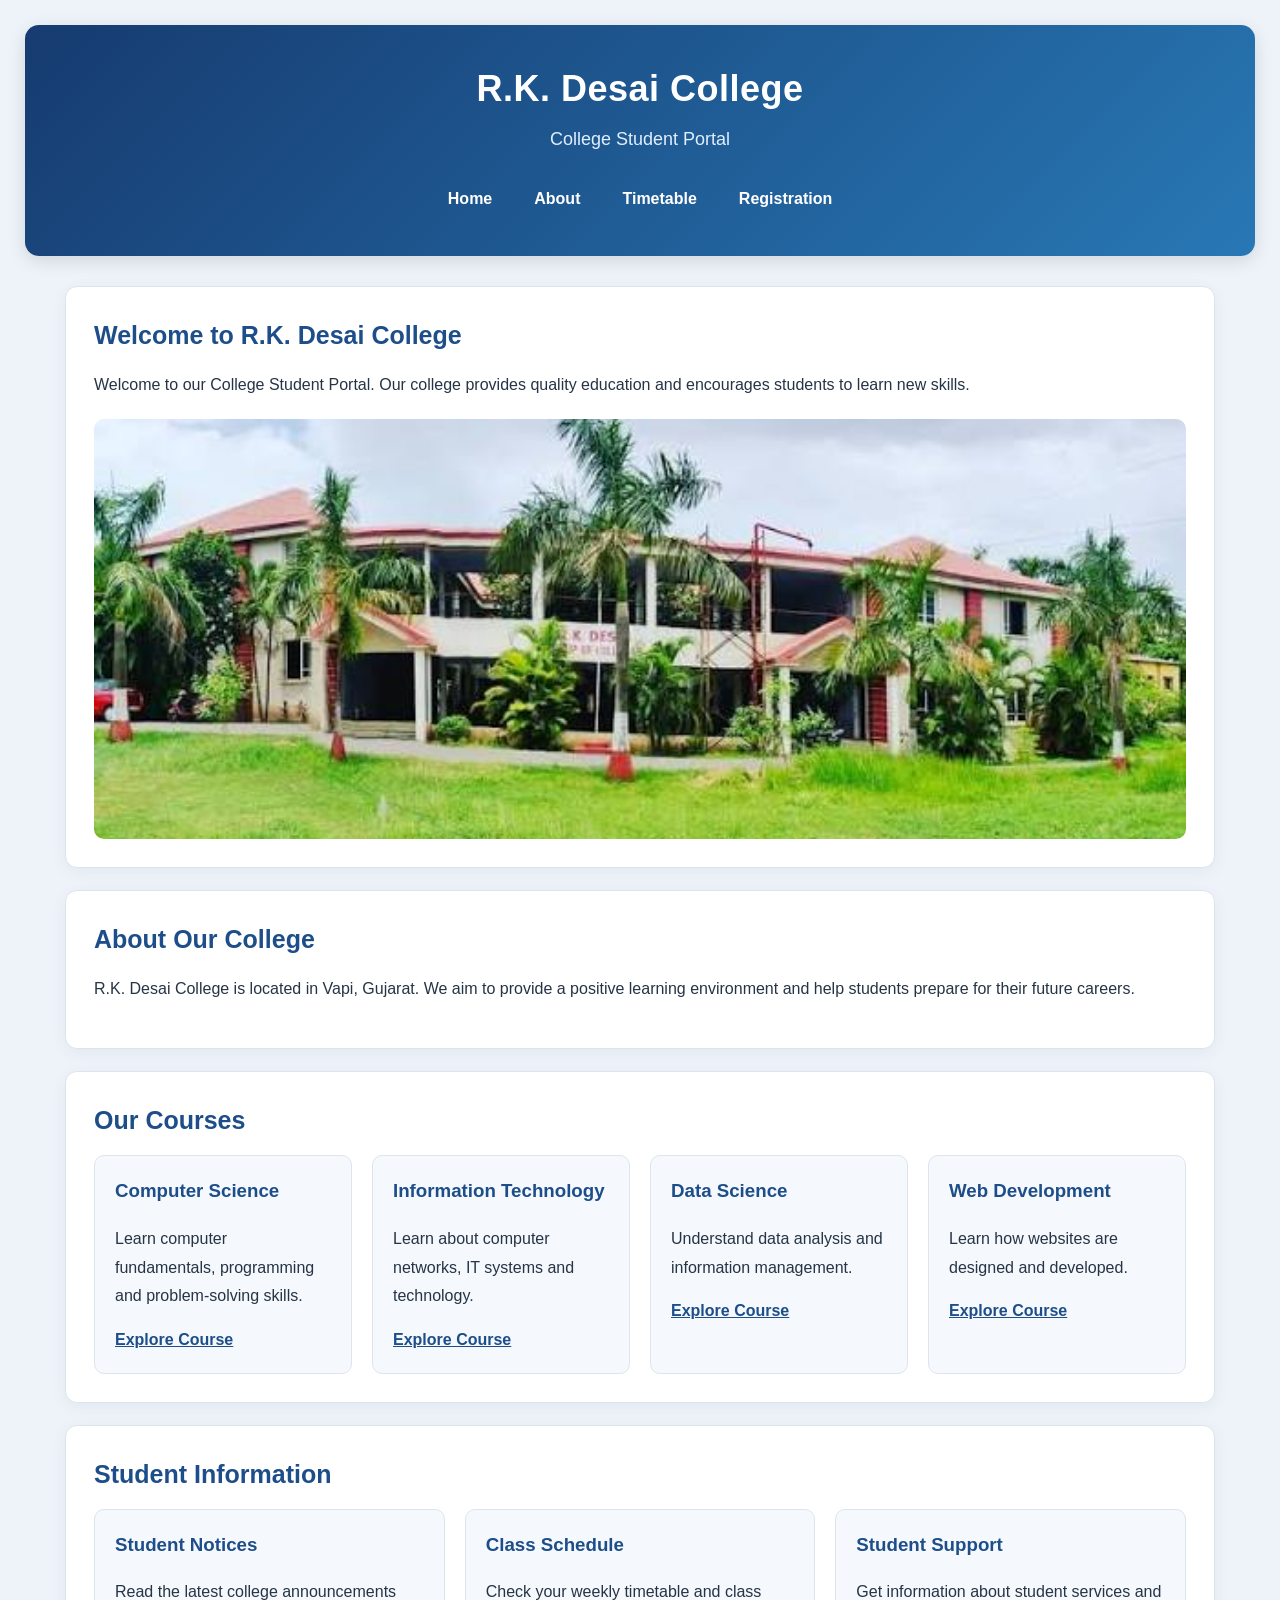
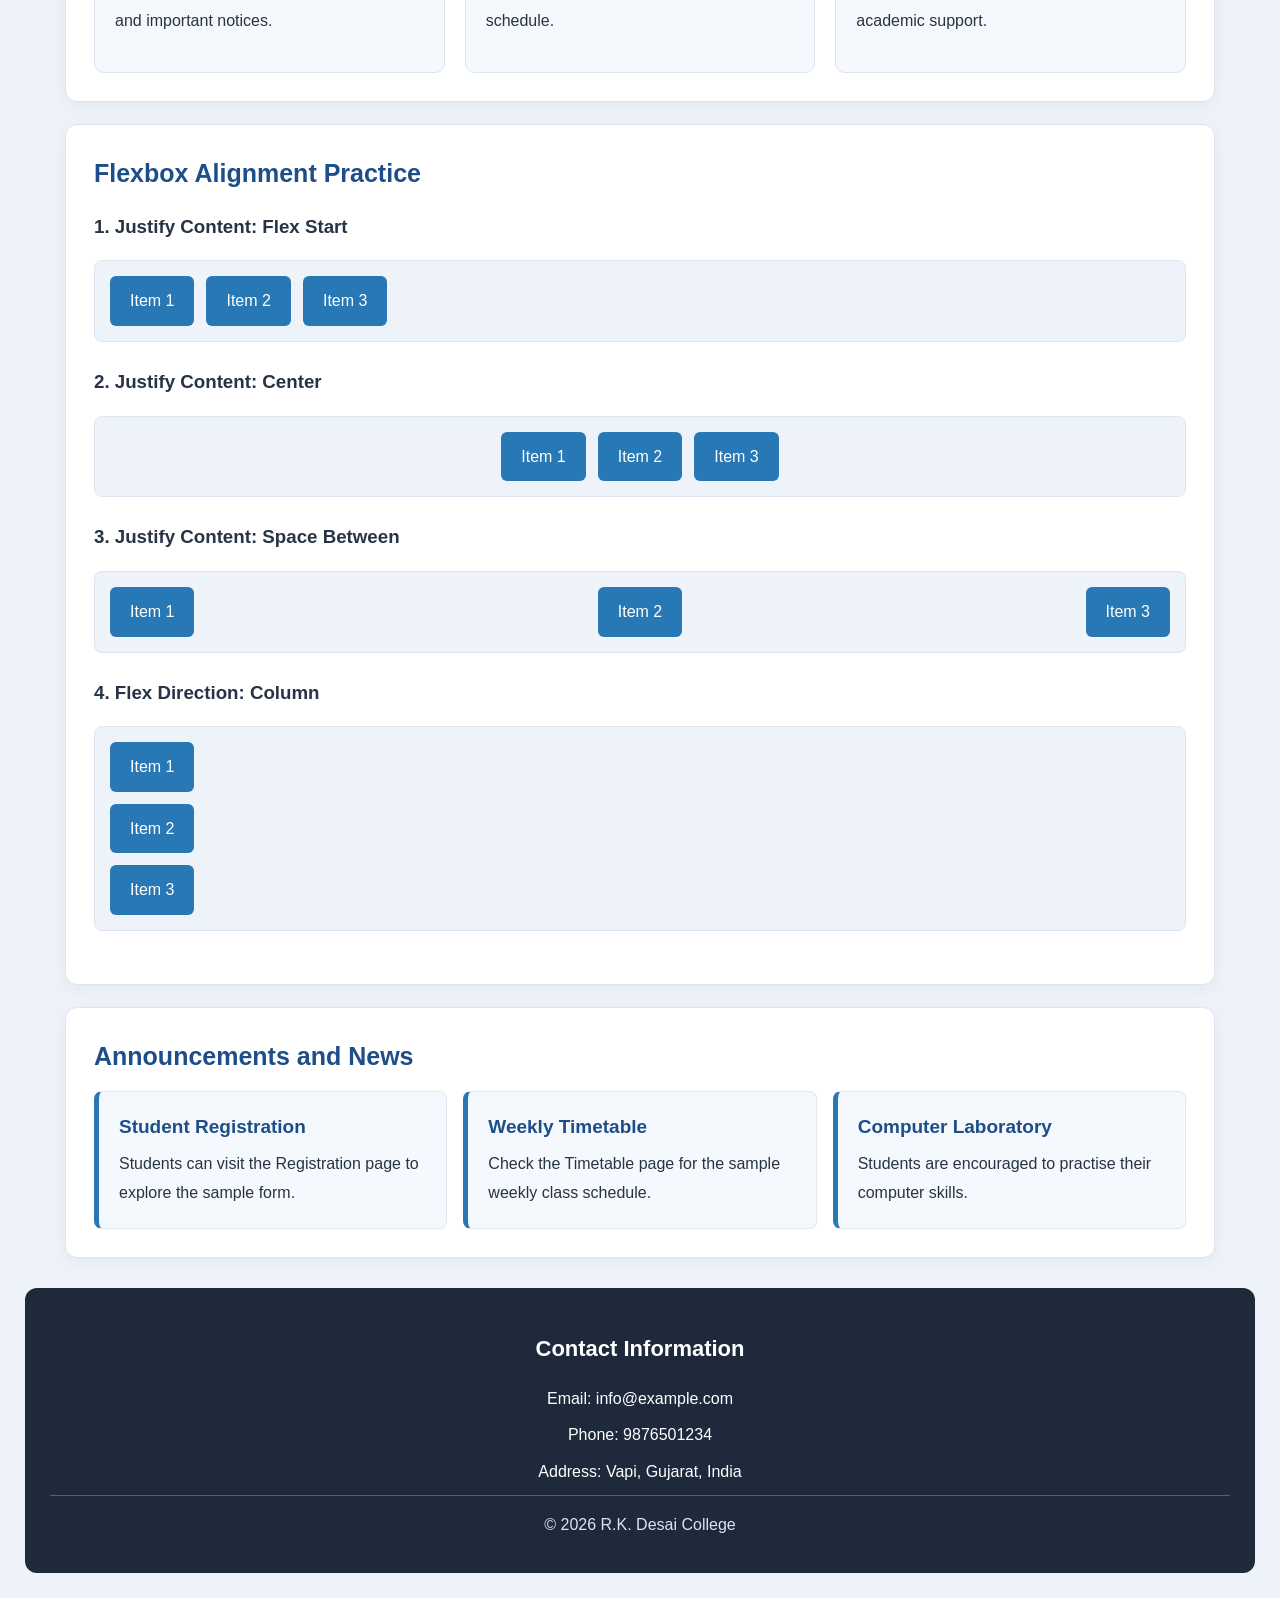
<file: index.html>
<!DOCTYPE html>
<html lang="en">
<head>
    <meta charset="UTF-8">
    <meta name="viewport" content="width=device-width, initial-scale=1.0">
    <title>Home - R.K. Desai College Student Portal</title>
    <link rel="stylesheet" href="css/style.css">
</head>
<body>

    <!-- Header and Navigation -->
    <header>
        <h1 id="main-title">R.K. Desai College</h1>
        <p class="tagline">College Student Portal</p>

        <nav aria-label="Main navigation">
            <a href="index.html">Home</a>
            <a href="about.html">About</a>
            <a href="timetable.html">Timetable</a>
            <a href="registration.html">Registration</a>
        </nav>
    </header>

    <main>

        <!-- Welcome Section -->
        <section class="section">
            <h2>Welcome to R.K. Desai College</h2>

            <p>
                Welcome to our College Student Portal.
                Our college provides quality education and
                encourages students to learn new skills.
            </p>

            <img src="assets/images/college.jpg"
                 alt="College campus building"
                 width="400">
        </section>

        <!-- About College -->
        <section class="section">
            <h2>About Our College</h2>

            <p>
                R.K. Desai College is located in Vapi, Gujarat.
                We aim to provide a positive learning environment
                and help students prepare for their future careers.
            </p>
        </section>

        <!-- Part C: Course Cards -->
        <section class="section">
            <h2>Our Courses</h2>

            <div class="course-container">

                <article class="course-card">
                    <h3>Computer Science</h3>
                    <p>
                        Learn computer fundamentals,
                        programming and problem-solving skills.
                    </p>
                    <a href="#">Explore Course</a>
                </article>

                <article class="course-card">
                    <h3>Information Technology</h3>
                    <p>
                        Learn about computer networks,
                        IT systems and technology.
                    </p>
                    <a href="#">Explore Course</a>
                </article>

                <article class="course-card">
                    <h3>Data Science</h3>
                    <p>
                        Understand data analysis and
                        information management.
                    </p>
                    <a href="#">Explore Course</a>
                </article>

                <article class="course-card">
                    <h3>Web Development</h3>
                    <p>
                        Learn how websites are designed
                        and developed.
                    </p>
                    <a href="#">Explore Course</a>
                </article>

            </div>
        </section>

        <!-- Part A: Box Model Practice -->
        <section class="section">
            <h2>Student Information</h2>

            <div class="info-container">

                <article class="info-card">
                    <h3>Student Notices</h3>
                    <p>
                        Read the latest college announcements
                        and important notices.
                    </p>
                </article>

                <article class="info-card">
                    <h3>Class Schedule</h3>
                    <p>
                        Check your weekly timetable
                        and class schedule.
                    </p>
                </article>

                <article class="info-card">
                    <h3>Student Support</h3>
                    <p>
                        Get information about student
                        services and academic support.
                    </p>
                </article>

            </div>
        </section>

        <!-- Part D: Flexbox Alignment Practice -->
        <section class="section">
            <h2>Flexbox Alignment Practice</h2>

            <h3>1. Justify Content: Flex Start</h3>
            <div class="flex-demo start">
                <div>Item 1</div>
                <div>Item 2</div>
                <div>Item 3</div>
            </div>

            <h3>2. Justify Content: Center</h3>
            <div class="flex-demo center">
                <div>Item 1</div>
                <div>Item 2</div>
                <div>Item 3</div>
            </div>

            <h3>3. Justify Content: Space Between</h3>
            <div class="flex-demo between">
                <div>Item 1</div>
                <div>Item 2</div>
                <div>Item 3</div>
            </div>

            <h3>4. Flex Direction: Column</h3>
            <div class="flex-demo column">
                <div>Item 1</div>
                <div>Item 2</div>
                <div>Item 3</div>
            </div>
        </section>

        <!-- Announcements -->
        <section class="section">
            <h2>Announcements and News</h2>

            <div class="news-container">

                <article class="news-card">
                    <h3>Student Registration</h3>
                    <p>
                        Students can visit the Registration page
                        to explore the sample form.
                    </p>
                </article>

                <article class="news-card">
                    <h3>Weekly Timetable</h3>
                    <p>
                        Check the Timetable page for the
                        sample weekly class schedule.
                    </p>
                </article>

                <article class="news-card">
                    <h3>Computer Laboratory</h3>
                    <p>
                        Students are encouraged to practise
                        their computer skills.
                    </p>
                </article>

            </div>
        </section>

    </main>

    <!-- Footer -->
    <footer class="footer">
        <h2>Contact Information</h2>

        <p>Email: info@example.com</p>
        <p>Phone: 9876501234</p>
        <p>Address: Vapi, Gujarat, India</p>

        <p class="copyright">
            &copy; 2026 R.K. Desai College
        </p>
    </footer>

</body>
</html>
</file>
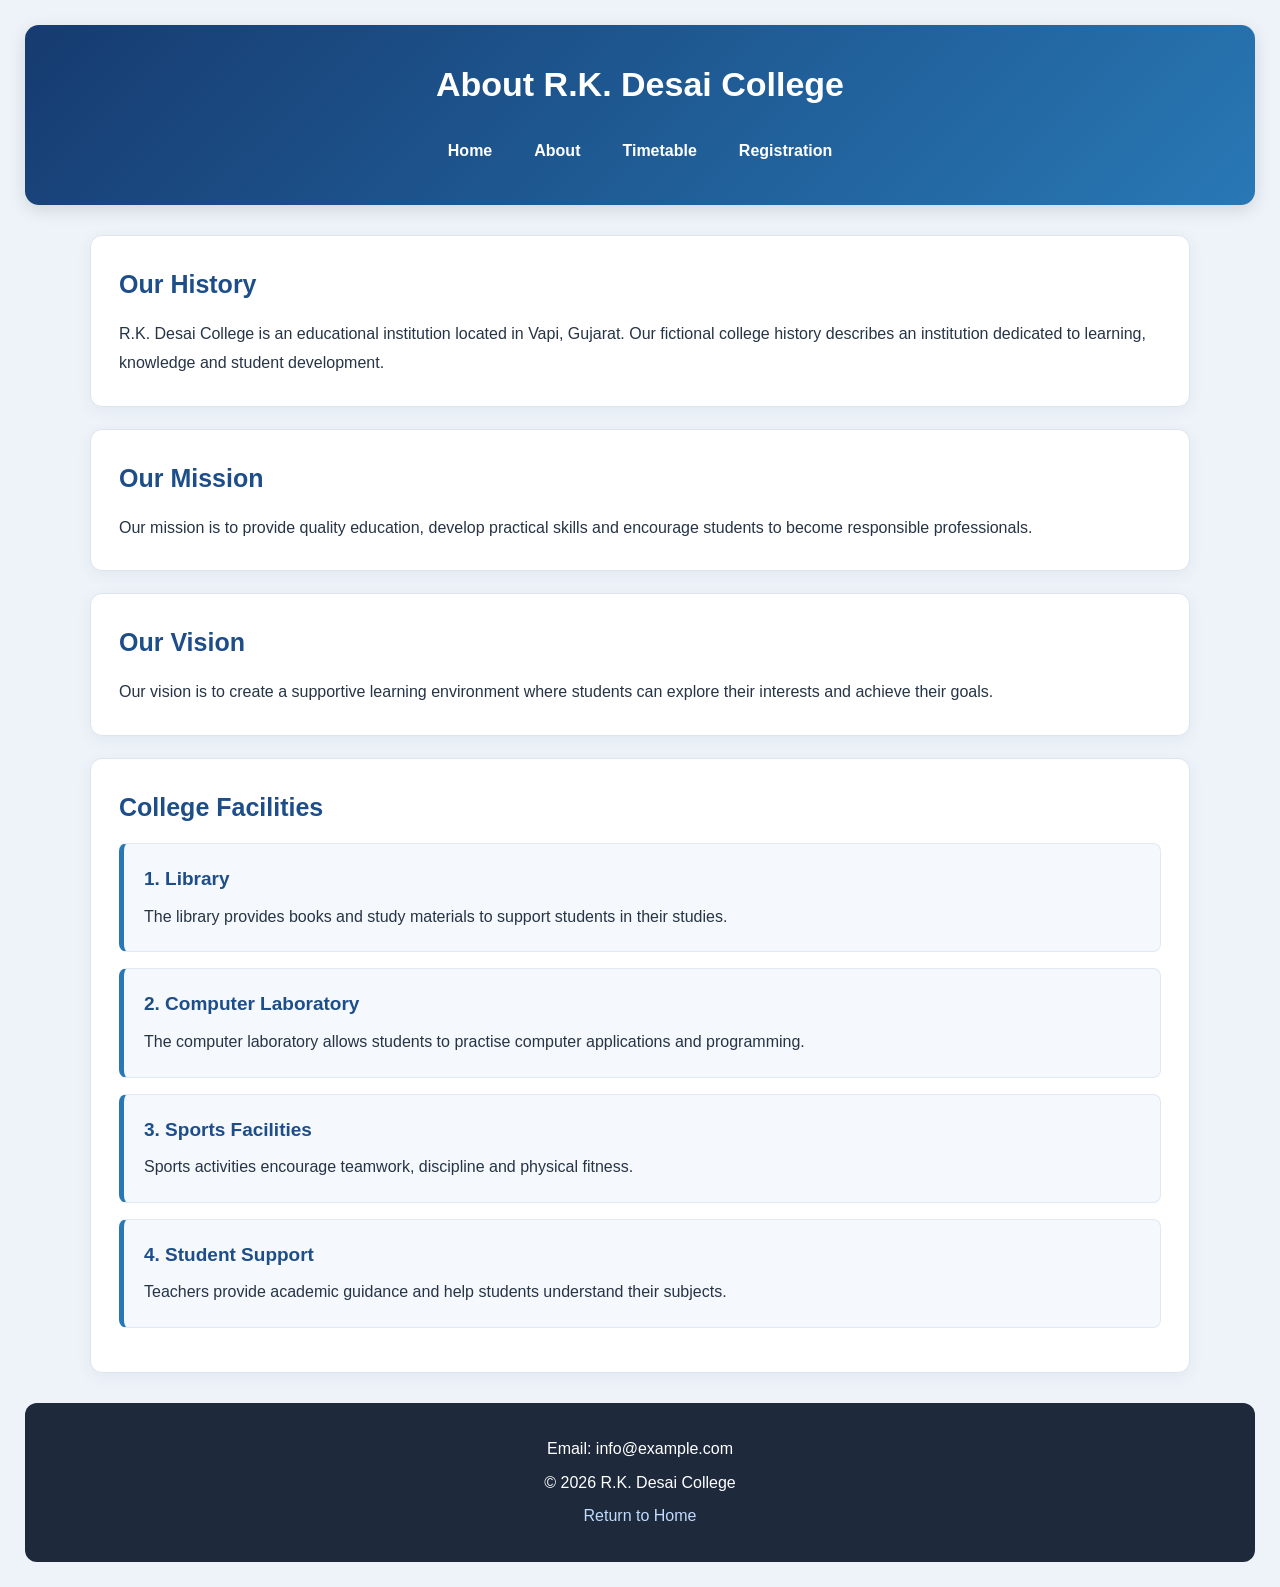
<file: about.html>
<!DOCTYPE html>
<html lang="en">
<head>
    <meta charset="UTF-8">
    <meta name="viewport" content="width=device-width, initial-scale=1.0">
    <title>About Us - R.K. Desai College Student Portal</title>
    <link rel="stylesheet" href="css/about.css">
</head>
<body>
    <header>
        <h1 id="main-title">About R.K. Desai College</h1>

        <nav aria-label="Main navigation">
            <a href="index.html">Home</a>
            <a href="about.html">About</a>
            <a href="timetable.html">Timetable</a>
            <a href="registration.html">Registration</a>
        </nav>
    </header>

    <main>
        <section class="section">
            <h2>Our History</h2>
            <p>
                R.K. Desai College is an educational institution
                located in Vapi, Gujarat. Our fictional college
                history describes an institution dedicated to learning,
                knowledge and student development.
            </p>
        </section>

        <section class="section">
            <h2>Our Mission</h2>
            <p>
                Our mission is to provide quality education,
                develop practical skills and encourage students
                to become responsible professionals.
            </p>
        </section>

        <section class="section">
            <h2>Our Vision</h2>
            <p>
                Our vision is to create a supportive learning
                environment where students can explore their
                interests and achieve their goals.
            </p>
        </section>

        <section class="section">
            <h2>College Facilities</h2>

            <article class="facility-card">
                <h3>1. Library</h3>
                <p>
                    The library provides books and study materials
                    to support students in their studies.
                </p>
            </article>

            <article class="facility-card">
                <h3>2. Computer Laboratory</h3>
                <p>
                    The computer laboratory allows students to
                    practise computer applications and programming.
                </p>
            </article>

            <article class="facility-card">
                <h3>3. Sports Facilities</h3>
                <p>
                    Sports activities encourage teamwork,
                    discipline and physical fitness.
                </p>
            </article>

            <article class="facility-card">
                <h3>4. Student Support</h3>
                <p>
                    Teachers provide academic guidance and help
                    students understand their subjects.
                </p>
            </article>
        </section>
    </main>

    <footer class="footer">
        <p>Email: info@example.com</p>
        <p>&copy; 2026 R.K. Desai College</p>
        <p><a href="index.html">Return to Home</a></p>
    </footer>
</body>
</html>
</file>
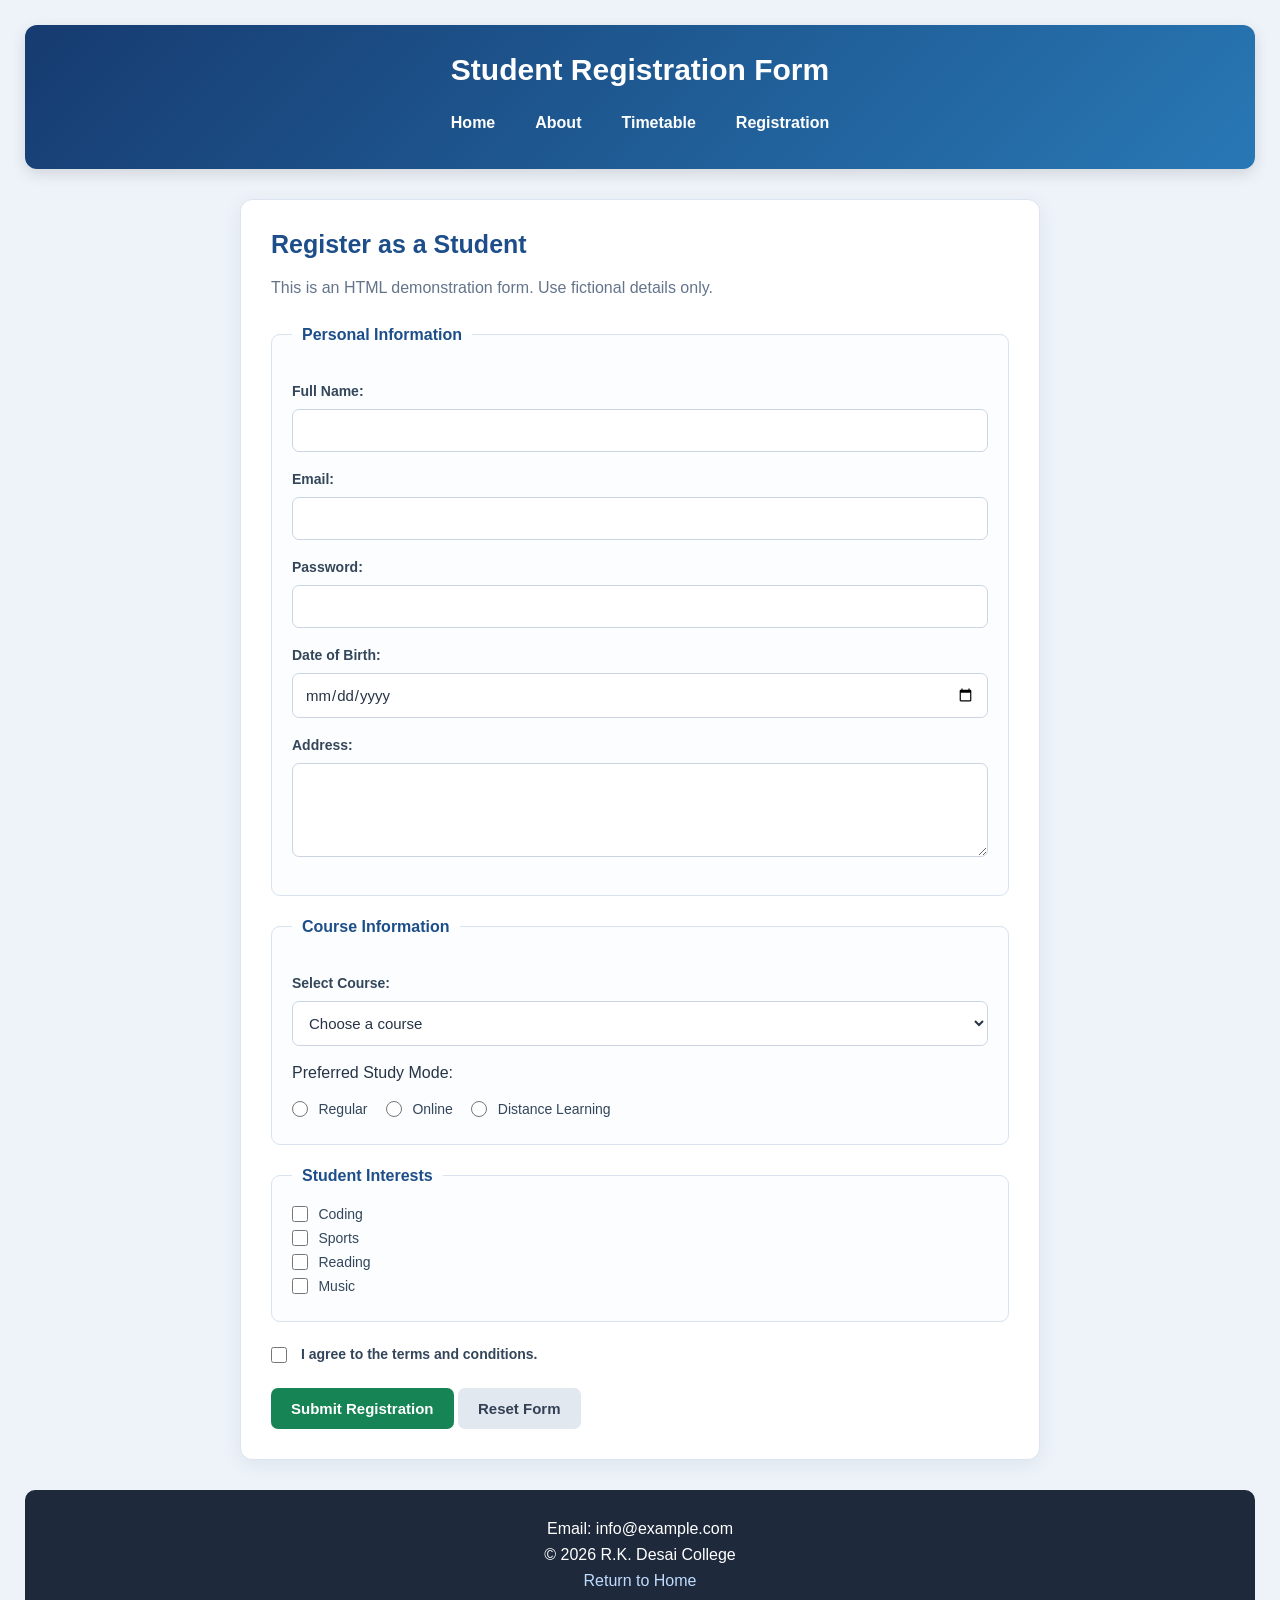
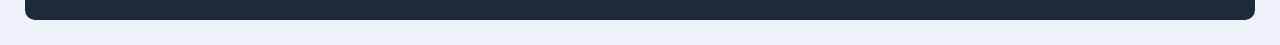
<file: registration.html>
<!DOCTYPE html>
<html lang="en">
<head>
    <meta charset="UTF-8">
    <meta name="viewport" content="width=device-width, initial-scale=1.0">
    <title>Student Registration - R.K. Desai College Student Portal</title>
    <link rel="stylesheet" href="css/registration.css">
</head>
<body>
    <header>
        <h1 id="main-title">Student Registration Form</h1>

        <nav aria-label="Main navigation">
            <a href="index.html">Home</a>
            <a href="about.html">About</a>
            <a href="timetable.html">Timetable</a>
            <a href="registration.html">Registration</a>
        </nav>
    </header>

    <main>
        <section class="section">
            <h2>Register as a Student</h2>
            <p>
                This is an HTML demonstration form.
                Use fictional details only.
            </p>

            <form action="#" method="post">
                <fieldset>
                    <legend>Personal Information</legend>

                    <p>
                        <label for="fullname">Full Name:</label>
                        <input type="text" id="fullname"
                               name="fullname" required>
                    </p>

                    <p>
                        <label for="email">Email:</label>
                        <input type="email" id="email"
                               name="email" required>
                    </p>

                    <p>
                        <label for="password">Password:</label>
                        <input type="password" id="password"
                               name="password" minlength="6" required>
                    </p>

                    <p>
                        <label for="dob">Date of Birth:</label>
                        <input type="date" id="dob" name="dob" required>
                    </p>

                    <p>
                        <label for="address">Address:</label>
                        <textarea id="address" name="address"
                                  rows="4" cols="30"></textarea>
                    </p>
                </fieldset>

                <fieldset>
                    <legend>Course Information</legend>

                    <p>
                        <label for="course">Select Course:</label>
                        <select id="course" name="course" required>
                            <option value="">Choose a course</option>
                            <option value="BCA">BCA</option>
                            <option value="BBA">BBA</option>
                            <option value="BCom">B.Com</option>
                        </select>
                    </p>

                    <p>Preferred Study Mode:</p>

                    <input type="radio" id="regular" name="mode"
                           value="Regular" required>
                    <label for="regular">Regular</label>

                    <input type="radio" id="online" name="mode"
                           value="Online">
                    <label for="online">Online</label>

                    <input type="radio" id="distance" name="mode"
                           value="Distance">
                    <label for="distance">Distance Learning</label>
                </fieldset>

                <fieldset>
                    <legend>Student Interests</legend>

                    <input type="checkbox" id="coding" name="interests"
                           value="Coding">
                    <label for="coding">Coding</label>
                    <br>

                    <input type="checkbox" id="sports" name="interests"
                           value="Sports">
                    <label for="sports">Sports</label>
                    <br>

                    <input type="checkbox" id="reading" name="interests"
                           value="Reading">
                    <label for="reading">Reading</label>
                    <br>

                    <input type="checkbox" id="music" name="interests"
                           value="Music">
                    <label for="music">Music</label>
                </fieldset>

                <p>
                    <input type="checkbox" id="terms" name="terms"
                           value="accepted" required>
                    <label for="terms">
                        I agree to the terms and conditions.
                    </label>
                </p>

                <button type="submit">Submit Registration</button>
                <button type="reset">Reset Form</button>
            </form>
        </section>
    </main>

    <footer class="footer">
        <p>Email: info@example.com</p>
        <p>&copy; 2026 R.K. Desai College</p>
        <p><a href="index.html">Return to Home</a></p>
    </footer>
</body>
</html>
</file>
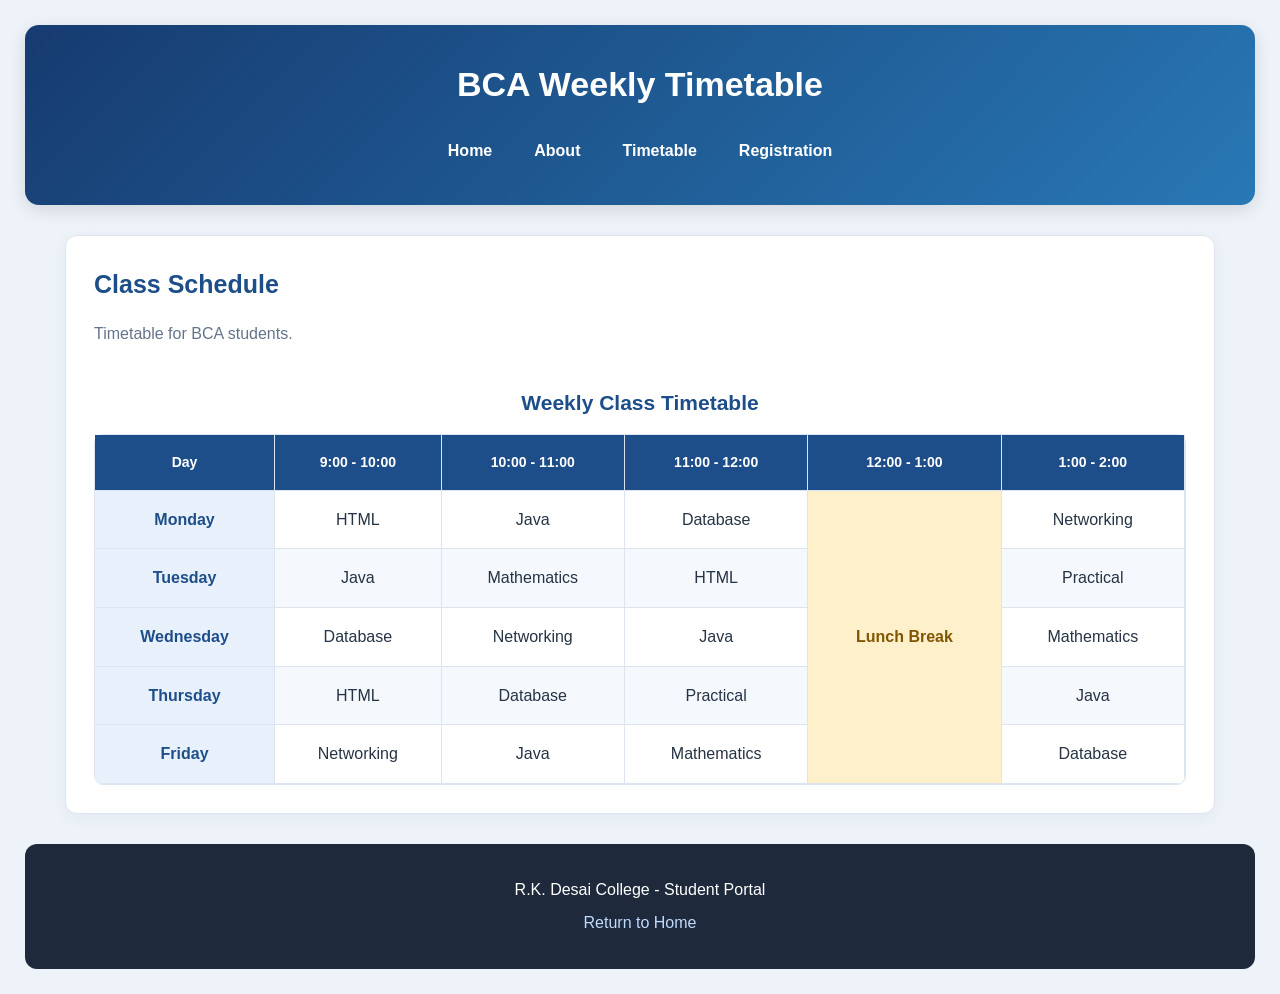
<file: timetable.html>
<!DOCTYPE html>
<html lang="en">
<head>
    <meta charset="UTF-8">
    <meta name="viewport" content="width=device-width, initial-scale=1.0">
    <title>Weekly Timetable - R.K. Desai College Student Portal</title>
    <link rel="stylesheet" href="css/timetable.css">
</head>
<body>
    <header>
        <h1 id="main-title">BCA Weekly Timetable</h1>

        <nav aria-label="Main navigation">
            <a href="index.html">Home</a>
            <a href="about.html">About</a>
            <a href="timetable.html">Timetable</a>
            <a href="registration.html">Registration</a>
        </nav>
    </header>

    <main>
        <section class="section">
            <h2>Class Schedule</h2>
            <p>Timetable for BCA students.</p>

            <table class="timetable">
                <caption>Weekly Class Timetable</caption>

                <thead>
                    <tr>
                        <th scope="col">Day</th>
                        <th scope="col">9:00 - 10:00</th>
                        <th scope="col">10:00 - 11:00</th>
                        <th scope="col">11:00 - 12:00</th>
                        <th scope="col">12:00 - 1:00</th>
                        <th scope="col">1:00 - 2:00</th>
                    </tr>
                </thead>

                <tbody>
                    <tr>
                        <th scope="row">Monday</th>
                        <td>HTML</td>
                        <td>Java</td>
                        <td>Database</td>
                        <td rowspan="5" class="lunch">Lunch Break</td>
                        <td>Networking</td>
                    </tr>

                    <tr>
                        <th scope="row">Tuesday</th>
                        <td>Java</td>
                        <td>Mathematics</td>
                        <td>HTML</td>
                        <td>Practical</td>
                    </tr>

                    <tr>
                        <th scope="row">Wednesday</th>
                        <td>Database</td>
                        <td>Networking</td>
                        <td>Java</td>
                        <td>Mathematics</td>
                    </tr>

                    <tr>
                        <th scope="row">Thursday</th>
                        <td>HTML</td>
                        <td>Database</td>
                        <td>Practical</td>
                        <td>Java</td>
                    </tr>

                    <tr>
                        <th scope="row">Friday</th>
                        <td>Networking</td>
                        <td>Java</td>
                        <td>Mathematics</td>
                        <td>Database</td>
                    </tr>
                </tbody>
            </table>
        </section>
    </main>

    <footer class="footer">
        <p>R.K. Desai College - Student Portal</p>
        <p><a href="index.html">Return to Home</a></p>
    </footer>
</body>
</html>
</file>
<file: css/style.css>
/* General Page Styling */
* {
    box-sizing: border-box;
}

body {
    font-family: Arial, sans-serif;
    background-color: #eef3f9;
    color: #263445;
    margin: 0;
    padding: 25px;
    line-height: 1.6;
}

/* Header */
header {
    background: linear-gradient(135deg, #163b70, #2878b5);
    color: white;
    text-align: center;
    padding: 35px 20px;
    border-radius: 14px;
    box-shadow: 0 5px 18px rgba(0, 0, 0, 0.12);
}

#main-title {
    font-size: 36px;
    margin: 0 0 5px;
    letter-spacing: 0.5px;
}

.tagline {
    font-size: 18px;
    margin: 0 0 22px;
    color: #e0efff;
}

/* Part B: Flexbox Navigation */
nav {
    display: flex;
    justify-content: center;
    align-items: center;
    flex-wrap: wrap;
    gap: 10px;
}

nav a {
    display: inline-block;
    color: white;
    text-decoration: none;
    font-weight: bold;
    padding: 9px 16px;
    border-radius: 7px;
    transition: background-color 0.2s;
}

nav a:hover {
    background-color: rgba(255, 255, 255, 0.18);
}

/* Main Content */
main {
    max-width: 1150px;
    margin: 30px auto;
}

/* Content Sections */
.section {
    background-color: white;
    margin: 22px 0;
    padding: 28px;
    border: 1px solid #dce5ef;
    border-radius: 12px;
    box-shadow: 0 4px 16px rgba(31, 61, 91, 0.06);
}

.section h2 {
    color: #1d4e89;
    font-size: 25px;
    margin: 0 0 15px;
}

p {
    font-size: 16px;
    line-height: 1.8;
}

/* College Image */
.section img {
    display: block;
    width: 100%;
    max-width: 100%;
    max-height: 420px;
    object-fit: cover;
    border-radius: 10px;
    margin-top: 20px;
}

/* Part C: Course Cards */
.course-container {
    display: flex;
    flex-wrap: wrap;
    gap: 20px;
}

.course-card {
    flex: 1 1 220px;
    min-width: 0;
    padding: 20px;
    margin: 0;
    background-color: #f5f8fc;
    border: 1px solid #dce5ef;
    border-radius: 10px;
    transition: transform 0.2s, box-shadow 0.2s;
}

.course-card:hover {
    transform: translateY(-3px);
    box-shadow: 0 5px 14px rgba(31, 61, 91, 0.1);
}

.course-card h3 {
    color: #1d4e89;
    margin-top: 0;
}

.course-card a {
    color: #1d4e89;
    font-weight: bold;
}

/* Part A: Box Model Cards */
.info-container {
    display: flex;
    flex-wrap: wrap;
    gap: 20px;
}

.info-card {
    box-sizing: border-box;
    flex: 1 1 220px;
    min-width: 0;
    padding: 20px;
    margin: 0;
    border: 1px solid #dce5ef;
    border-radius: 10px;
    background-color: #f5f8fc;
}

.info-card h3 {
    color: #1d4e89;
    margin-top: 0;
}

/* Announcements */
.news-container {
    display: flex;
    flex-wrap: wrap;
    gap: 16px;
}

.news-card {
    flex: 1 1 250px;
    min-width: 0;
    background-color: #f5f8fc;
    margin: 0;
    padding: 20px;
    border: 1px solid #e0e8f2;
    border-left: 5px solid #2878b5;
    border-radius: 8px;
    transition: transform 0.2s, box-shadow 0.2s;
}

.news-card:hover {
    transform: translateY(-3px);
    box-shadow: 0 5px 14px rgba(31, 61, 91, 0.1);
}

.news-card h3 {
    color: #1d4e89;
    font-size: 19px;
    margin: 0 0 8px;
}

.news-card p {
    margin: 0;
}

/* Part D: Flexbox Alignment Practice */
.flex-demo {
    display: flex;
    gap: 12px;
    flex-wrap: wrap;
    padding: 15px;
    margin: 10px 0 25px;
    background-color: #eef3f9;
    border: 1px solid #dce5ef;
    border-radius: 8px;
}

.flex-demo div {
    padding: 12px 20px;
    background-color: #2878b5;
    color: white;
    border-radius: 6px;
}

/* Align items at the start */
.flex-demo.start {
    justify-content: flex-start;
    align-items: center;
}

/* Align items at the center */
.flex-demo.center {
    justify-content: center;
    align-items: center;
}

/* Spread items across the row */
.flex-demo.between {
    justify-content: space-between;
    align-items: center;
}

/* Arrange items vertically */
.flex-demo.column {
    flex-direction: column;
    align-items: flex-start;
}

/* Footer */
.footer {
    background-color: #1e293b;
    color: white;
    padding: 25px;
    margin-top: 30px;
    border-radius: 12px;
    text-align: center;
}

.footer h2 {
    color: white;
    font-size: 22px;
}

.footer p {
    margin: 8px 0;
}

.copyright {
    text-align: center;
    border-top: 1px solid #526174;
    padding-top: 15px;
    margin-top: 20px;
    color: #dbe5f0;
}

/* Part E: Responsive Design */
@media (max-width: 768px) {
    body {
        padding: 16px;
    }

    header {
        padding: 28px 15px;
    }

    .section {
        padding: 22px;
    }

    .course-card,
    .info-card {
        flex-basis: 45%;
    }
}

@media (max-width: 600px) {
    body {
        padding: 12px;
    }

    header {
        padding: 25px 12px;
    }

    #main-title {
        font-size: 27px;
    }

    .tagline {
        font-size: 16px;
    }

    nav {
        gap: 4px;
    }

    nav a {
        padding: 8px 10px;
        font-size: 14px;
    }

    main {
        margin: 20px auto;
    }

    .section {
        padding: 18px;
    }

    .section h2 {
        font-size: 22px;
    }

    .course-container,
    .info-container,
    .news-container {
        flex-direction: column;
    }

    .course-card,
    .info-card,
    .news-card {
        width: 100%;
        flex-basis: auto;
    }

    .flex-demo {
        gap: 8px;
    }

    .flex-demo div {
        padding: 10px 14px;
    }

    .footer {
        padding: 20px;
    }
}
</file>
<file: css/about.css>
/* General page styling */
* {
    box-sizing: border-box;
}

body {
    font-family: Arial, sans-serif;
    background-color: #eef3f9;
    color: #263445;
    margin: 0;
    padding: 25px;
    line-height: 1.6;
}

/* Header */
header {
    background: linear-gradient(135deg, #163b70, #2878b5);
    color: white;
    text-align: center;
    padding: 32px 20px;
    border-radius: 14px;
    box-shadow: 0 5px 18px rgba(0, 0, 0, 0.12);
}

#main-title {
    font-size: 34px;
    margin: 0 0 18px;
}

/* Navigation */
nav {
    display: flex;
    justify-content: center;
    flex-wrap: wrap;
    gap: 10px;
}

nav a {
    display: inline-block;
    color: white;
    text-decoration: none;
    font-weight: bold;
    padding: 9px 16px;
    border-radius: 7px;
    transition: background-color 0.2s;
}

nav a:hover {
    background-color: rgba(255, 255, 255, 0.18);
}

/* Main content */
main {
    max-width: 1100px;
    margin: 30px auto;
}

/* Content sections */
.section {
    background-color: white;
    margin: 22px 0;
    padding: 28px;
    border: 1px solid #dce5ef;
    border-radius: 12px;
    box-shadow: 0 4px 16px rgba(31, 61, 91, 0.06);
}

.section h2 {
    color: #1d4e89;
    font-size: 25px;
    margin: 0 0 15px;
}

.section p {
    font-size: 16px;
    line-height: 1.8;
    margin-bottom: 0;
}

/* College facilities */
.facility-card {
    background-color: #f5f8fc;
    margin: 16px 0;
    padding: 20px;
    border: 1px solid #e0e8f2;
    border-left: 5px solid #2878b5;
    border-radius: 8px;
    transition: transform 0.2s, box-shadow 0.2s;
}

.facility-card:hover {
    transform: translateY(-3px);
    box-shadow: 0 5px 14px rgba(31, 61, 91, 0.1);
}

.facility-card h3 {
    color: #1d4e89;
    font-size: 19px;
    margin: 0 0 8px;
}

.facility-card p {
    margin: 0;
}

/* Footer */
.footer {
    background-color: #1e293b;
    color: white;
    text-align: center;
    padding: 25px;
    margin-top: 30px;
    border-radius: 12px;
}

.footer p {
    margin: 8px 0;
}

.footer a {
    color: #bfdbfe;
    text-decoration: none;
}

.footer a:hover {
    text-decoration: underline;
}

/* Responsive design */
@media (max-width: 600px) {
    body {
        padding: 12px;
    }

    header {
        padding: 24px 12px;
    }

    #main-title {
        font-size: 26px;
    }

    nav {
        gap: 4px;
    }

    nav a {
        padding: 8px 10px;
        font-size: 14px;
    }

    .section {
        padding: 18px;
    }

    .section h2 {
        font-size: 22px;
    }

    .facility-card {
        padding: 15px;
    }
}
</file>
<file: css/registration.css>
/* General page styling */
* {
    box-sizing: border-box;
}

body {
    font-family: Arial, sans-serif;
    background-color: #eef3f9;
    color: #263445;
    margin: 0;
    padding: 25px;
}

/* Header */
header {
    background: linear-gradient(135deg, #163b70, #2878b5);
    color: white;
    text-align: center;
    padding: 28px 15px;
    border-radius: 12px;
    box-shadow: 0 5px 15px rgba(0, 0, 0, 0.12);
}

#main-title {
    font-size: 30px;
    margin: 0 0 18px;
}

/* Navigation */
nav {
    display: flex;
    justify-content: center;
    flex-wrap: wrap;
    gap: 10px;
}

nav a {
    color: white;
    text-decoration: none;
    font-weight: bold;
    padding: 9px 15px;
    border-radius: 6px;
    transition: background-color 0.2s;
}

nav a:hover {
    background-color: rgba(255, 255, 255, 0.18);
}

/* Main form container */
main {
    max-width: 800px;
    margin: 30px auto;
}

.section {
    background-color: white;
    padding: 30px;
    border-radius: 12px;
    border: 1px solid #dce5ef;
    box-shadow: 0 5px 20px rgba(31, 61, 91, 0.08);
}

.section h2 {
    color: #1d4e89;
    font-size: 25px;
    margin: 0 0 10px;
}

.section > p {
    color: #64748b;
    line-height: 1.6;
    margin-bottom: 25px;
}

/* Form sections */
fieldset {
    border: 1px solid #d9e3ef;
    border-radius: 9px;
    padding: 20px;
    margin: 22px 0;
    background-color: #fbfdff;
}

legend {
    color: #1d4e89;
    font-weight: bold;
    padding: 0 10px;
}

/* Form labels */
label {
    display: inline-block;
    font-size: 14px;
    font-weight: 600;
    color: #34465a;
    margin-bottom: 7px;
}

/* Text inputs, date, dropdown and textarea */
input[type="text"],
input[type="email"],
input[type="password"],
input[type="date"],
textarea,
select {
    display: block;
    width: 100%;
    max-width: 100%;
    padding: 12px;
    margin-top: 3px;
    border: 1px solid #cbd5e1;
    border-radius: 7px;
    background-color: white;
    color: #263445;
    font-family: Arial, sans-serif;
    font-size: 15px;
    transition: border-color 0.2s, box-shadow 0.2s;
}

textarea {
    resize: vertical;
}

input:focus,
textarea:focus,
select:focus {
    outline: none;
    border-color: #2878b5;
    box-shadow: 0 0 0 3px rgba(40, 120, 181, 0.13);
}

/* Space between form fields */
fieldset p {
    margin: 18px 0;
}

/* Radio buttons and checkboxes */
input[type="radio"],
input[type="checkbox"] {
    accent-color: #1d65a6;
    width: 16px;
    height: 16px;
    vertical-align: middle;
    margin: 0 6px 0 0;
}

fieldset > input[type="radio"] + label,
fieldset > input[type="checkbox"] + label {
    margin-right: 14px;
    font-weight: normal;
}

/* Terms and conditions */
form > p {
    display: flex;
    align-items: flex-start;
    gap: 8px;
    line-height: 1.5;
}

form > p input[type="checkbox"] {
    flex-shrink: 0;
    margin-top: 3px;
}

/* Buttons */
button {
    padding: 12px 20px;
    border: none;
    border-radius: 7px;
    font-size: 15px;
    font-weight: bold;
    cursor: pointer;
    transition: background-color 0.2s, transform 0.2s;
}

button[type="submit"] {
    background-color: #168454;
    color: white;
}

button[type="submit"]:hover {
    background-color: #116b43;
    transform: translateY(-1px);
}

button[type="reset"] {
    background-color: #e2e8f0;
    color: #334155;
}

button[type="reset"]:hover {
    background-color: #cbd5e1;
}

/* Footer */
.footer {
    background-color: #1e293b;
    color: white;
    text-align: center;
    padding: 22px;
    margin-top: 30px;
    border-radius: 10px;
}

.footer p {
    margin: 8px 0;
}

.footer a {
    color: #bfdbfe;
    text-decoration: none;
}

.footer a:hover {
    text-decoration: underline;
}

/* Mobile responsive design */
@media (max-width: 600px) {
    body {
        padding: 12px;
    }

    header {
        padding: 22px 10px;
    }

    #main-title {
        font-size: 24px;
    }

    nav {
        gap: 4px;
    }

    nav a {
        padding: 8px;
        font-size: 14px;
    }

    .section {
        padding: 18px;
    }

    fieldset {
        padding: 14px;
    }

    button {
        margin-bottom: 8px;
    }
}
</file>
<file: css/timetable.css>
/* General page styling */
* {
    box-sizing: border-box;
}

body {
    font-family: Arial, sans-serif;
    background-color: #eef3f9;
    color: #263445;
    margin: 0;
    padding: 25px;
    line-height: 1.6;
}

/* Header */
header {
    background: linear-gradient(135deg, #163b70, #2878b5);
    color: white;
    text-align: center;
    padding: 32px 20px;
    border-radius: 14px;
    box-shadow: 0 5px 18px rgba(0, 0, 0, 0.12);
}

#main-title {
    font-size: 34px;
    margin: 0 0 18px;
}

/* Navigation */
nav {
    display: flex;
    justify-content: center;
    flex-wrap: wrap;
    gap: 10px;
}

nav a {
    display: inline-block;
    color: white;
    text-decoration: none;
    font-weight: bold;
    padding: 9px 16px;
    border-radius: 7px;
    transition: background-color 0.2s;
}

nav a:hover {
    background-color: rgba(255, 255, 255, 0.18);
}

/* Main content */
main {
    max-width: 1150px;
    margin: 30px auto;
}

.section {
    background-color: white;
    margin: 22px 0;
    padding: 28px;
    border: 1px solid #dce5ef;
    border-radius: 12px;
    box-shadow: 0 4px 16px rgba(31, 61, 91, 0.06);
}

.section h2 {
    color: #1d4e89;
    font-size: 25px;
    margin: 0 0 12px;
}

.section p {
    color: #64748b;
    font-size: 16px;
    line-height: 1.8;
}

/* Timetable container */
.timetable {
    width: 100%;
    border-collapse: separate;
    border-spacing: 0;
    margin-top: 22px;
    background-color: white;
    border: 1px solid #dce5ef;
    border-radius: 9px;
    overflow: hidden;
}

/* Table caption */
.timetable caption {
    color: #1d4e89;
    font-size: 21px;
    font-weight: bold;
    padding: 15px;
}

/* Table cells */
.timetable th,
.timetable td {
    padding: 16px 12px;
    text-align: center;
    border-right: 1px solid #dce5ef;
    border-bottom: 1px solid #dce5ef;
}

/* Table heading row */
.timetable thead th {
    background-color: #1d4e89;
    color: white;
    font-size: 14px;
}

/* Day column */
.timetable tbody th {
    background-color: #e8f0fb;
    color: #1d4e89;
    font-weight: bold;
}

/* Alternate rows */
.timetable tbody tr:nth-child(even) td {
    background-color: #f5f8fc;
}

/* Hover effect */
.timetable tbody tr:hover td {
    background-color: #e8f2ff;
}

/* Lunch break */
.timetable td.lunch {
    background-color: #fff0cc !important;
    color: #805500;
    font-weight: bold;
    min-width: 100px;
}

/* Footer */
.footer {
    background-color: #1e293b;
    color: white;
    text-align: center;
    padding: 25px;
    margin-top: 30px;
    border-radius: 12px;
}

.footer p {
    margin: 8px 0;
}

.footer a {
    color: #bfdbfe;
    text-decoration: none;
}

.footer a:hover {
    text-decoration: underline;
}

/* Responsive design */
@media (max-width: 800px) {
    body {
        padding: 12px;
    }

    header {
        padding: 24px 12px;
    }

    #main-title {
        font-size: 26px;
    }

    .section {
        padding: 16px;
    }

    .timetable {
        font-size: 13px;
    }

    .timetable th,
    .timetable td {
        padding: 10px 6px;
    }

    .timetable thead th {
        font-size: 12px;
    }
}
</file>
